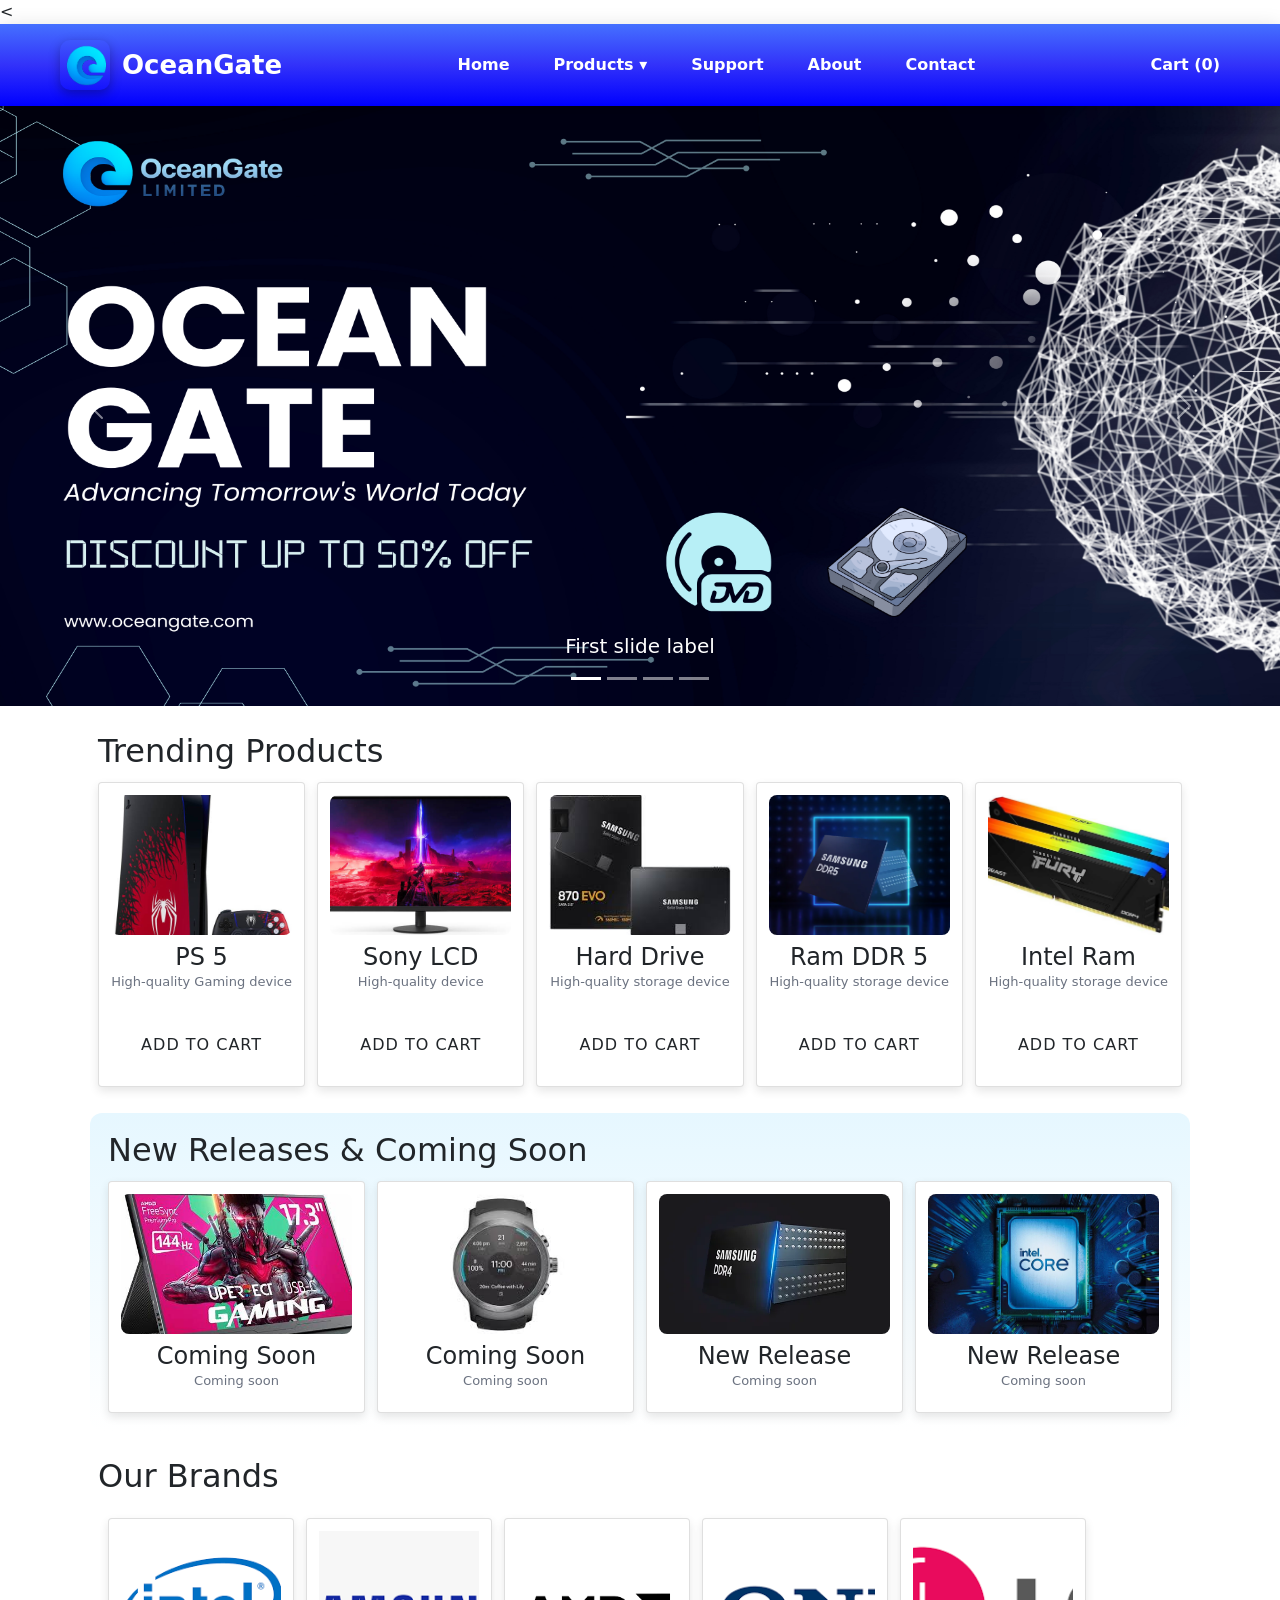
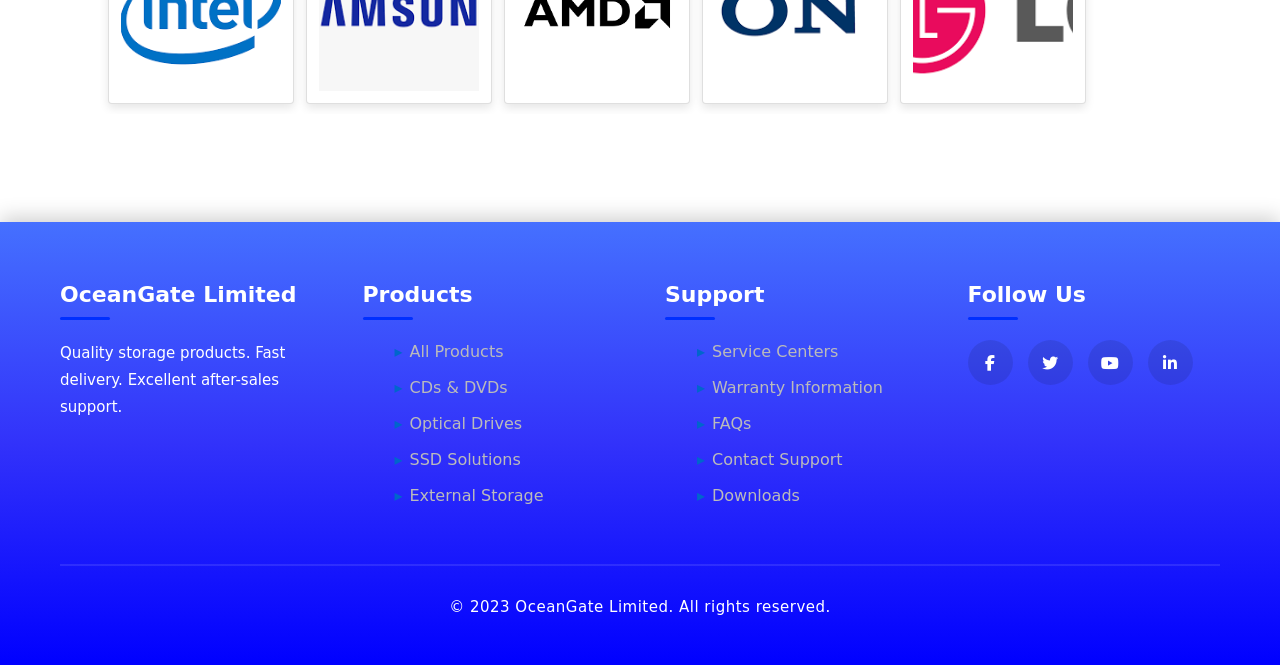
<file: index.html>
<!doctype html>
<html lang="en">
<head>
  <meta charset="utf-8" />
  <meta name="viewport" content="width=device-width, initial-scale=1" />
  <title>OceanGate - Home</title>

  <meta name="Keywords" content="">

  <meta name="description">


  <<meta name="google-site-verification" content="v8XujTNp_iaSOY8Qn9DAYqgNryR2jCvx3s-KtKeEbTA" />
  <link rel="stylesheet" href="style.css" />
      <link rel="stylesheet" href="https://cdnjs.cloudflare.com/ajax/libs/font-awesome/6.4.0/css/all.min.css">
      <script src="./js/bootstrap.min.js"></script>
      <link rel="stylesheet" href="./css/bootstrap.min.css">
</head>
<body>
<header class="header">
  <div class="wrap">
    <div class="logo">
      <img src="./logo ocean.png"  alt="logo">
      <div style="font-weight:700">OceanGate</div>
    </div>
    <nav class="nav">
      <a href="index.html">Home</a>
      <div class="brand-dropdown">
        <a href="products.html">Products ▾</a>
         <div class="brand-menu">
            <a href="products.html?brand=samsung"><img src="./assets/logo samsung.png" style="width:80px;height:28px" /></a>
            <a href="products.html?brand=intel"><img src="./assets/intel logo.png" style="width:80px;height:28px" /></a>
            <a href="products.html?brand=amd"><img src="./assets/amd logo.png" style="width:80px;height:28px" /></a>
            <a href="products.html?brand=sony"><img src="./assets/sony logo.png" style="width:80px;height:28px" /></a>
            <a href="products.html?brand=lg"><img src="./assets/LG LOGO.png" style="width:80px;height:28px" /></a>
          </div>
      </div>
      <a href="support.html">Support</a>
      <a href="about.html">About</a>
      <a href="contact.html">Contact</a>
    </nav>
    <div style="display:flex;align-items:center;gap:8px">
     
      <a href="cart.html" style="color:white;text-decoration:none;font-weight:700">Cart (<span id="cart-count">0</span>)</a>
    </div>
  </div>
</header>
<main>


  <div id="carouselExampleCaptions" class="carousel slide" data-bs-ride="carousel">
  <div class="carousel-indicators">
    <button type="button" data-bs-target="#carouselExampleCaptions" data-bs-slide-to="0" class="active" aria-current="true" aria-label="Slide 1"></button>
    <button type="button" data-bs-target="#carouselExampleCaptions" data-bs-slide-to="1" aria-label="Slide 2"></button>
    <button type="button" data-bs-target="#carouselExampleCaptions" data-bs-slide-to="2" aria-label="Slide 3"></button>
     <button type="button" data-bs-target="#carouselExampleCaptions" data-bs-slide-to="3" aria-label="Slide 4"></button>
  </div>
  <div class="carousel-inner">
    <div class="carousel-item active">
      <img src="./OCEAN GATE.png" class="d-block w-100" alt="...">
      <div class="carousel-caption d-none d-md-block">
        <h5>First slide label</h5>
      </div>
    </div>
    <div class="carousel-item">
      <img src="./OCEAN GATE (1).png" class="d-block w-100" alt="...">
      <div class="carousel-caption d-none d-md-block">
        <h5>Second slide label</h5>
      </div>
    </div>
    <div class="carousel-item">
      <img src="./banner3.png" class="d-block w-100" alt="...">
      <div class="carousel-caption d-none d-md-block">
        <h5>Third slide label</h5>
      </div>
    </div>
        <div class="carousel-item">
      <img src="./banner4.png" class="d-block w-100" alt="...">
      <div class="carousel-caption d-none d-md-block">
        <h5>Third slide label</h5>
      </div>
    </div>
  </div>
  <button class="carousel-control-prev" type="button" data-bs-target="#carouselExampleCaptions" data-bs-slide="prev">
    <span class="carousel-control-prev-icon" aria-hidden="true"></span>
    <span class="visually-hidden">Previous</span>
  </button>
  <button class="carousel-control-next" type="button" data-bs-target="#carouselExampleCaptions" data-bs-slide="next">
    <span class="carousel-control-next-icon" aria-hidden="true"></span>
    <span class="visually-hidden">Next</span>
  </button>
</div>



  <section class="section-1">
    <h2 style="margin:0 0 12px 0">Trending Products</h2>
    <div class="grid cols-5">
<div class="card">
  <img src="./so2.jpg" style="width:100%;height:140px;object-fit:cover;border-radius:8px" />
  <h4 style="margin:8px 0 0 0">PS 5</h4>
  <p style="color:var(--muted);font-size:13px">High-quality Gaming device</p>
  <p style="margin-top:8px"><button class="btn add-to-cart" data-id="p1" data-title="Product 1" data-price="51.00" data-image="assets/product_1.svg">Add to Cart</button></p>
</div>
  <div class="card">
    <img src="./so10.jpg" style="width:100%;height:140px;object-fit:cover;border-radius:8px" />
    <h4 style="margin:8px 0 0 0">Sony LCD</h4>
    <p style="color:var(--muted);font-size:13px">High-quality device</p>
    <p style="margin-top:8px"><button class="btn add-to-cart" data-id="p2" data-title="Product 2" data-price="52.00" data-image="assets/product_2.svg">Add to Cart</button></p>
  </div>
  <div class="card">
    <img src="./sa1.jpeg" style="width:100%;height:140px;object-fit:cover;border-radius:8px" />
    <h4 style="margin:8px 0 0 0">Hard Drive</h4>
    <p style="color:var(--muted);font-size:13px">High-quality storage device</p>
    <p style="margin-top:8px"><button class="btn add-to-cart" data-id="p3" data-title="Product 3" data-price="53.00" data-image="assets/product_3.svg">Add to Cart</button></p>
  </div>
  <div class="card">
    <img src="./sa9.webp" style="width:100%;height:140px;object-fit:cover;border-radius:8px" />
    <h4 style="margin:8px 0 0 0">Ram DDR 5</h4><p style="color:var(--muted);font-size:13px">High-quality storage device</p>
    <p style="margin-top:8px"><button class="btn add-to-cart" data-id="p4" data-title="Product 4" data-price="54.00" data-image="assets/product_4.svg">Add to Cart</button></p>
  </div>
  <div class="card">
    <img src="./in3.jpeg" style="width:100%;height:140px;object-fit:cover;border-radius:8px" />
    <h4 style="margin:8px 0 0 0">Intel Ram</h4>
    <p style="color:var(--muted);font-size:13px">High-quality storage device</p>
    <p style="margin-top:8px"><button class="btn add-to-cart" data-id="p5" data-title="Product 5" data-price="55.00" data-image="assets/product_5.svg">Add to Cart</button></p>
  </div>











    </div>
  </section>

  <section class="section-1" style="background:linear-gradient(180deg,#e6f7ff,#fff);padding:18px;border-radius:12px">
    <h2 style="margin:0 0 12px 0">New Releases & Coming Soon</h2>
    <div style="display:grid;grid-template-columns:repeat(auto-fit,minmax(220px,1fr));gap:12px">
<div class="card">
  <img src="./amd3.jpeg" style="width:100%;height:140px;object-fit:cover;border-radius:8px" />
  <h4 style="margin:8px 0 0 0">Coming Soon</h4><p style="color:var(--muted);font-size:13px">Coming soon</p>
</div>
<div class="card">
  <img src="./lg8.jpeg" style="width:100%;height:140px;object-fit:cover;border-radius:8px" />
  <h4 style="margin:8px 0 0 0">Coming Soon</h4><p style="color:var(--muted);font-size:13px">Coming soon</p>
</div>
<div class="card">
  <img src="./sa7.webp" style="width:100%;height:140px;object-fit:cover;border-radius:8px" />
  <h4 style="margin:8px 0 0 0">New Release</h4><p style="color:var(--muted);font-size:13px">Coming soon</p>
</div>
<div class="card">
  <img src="./in1.webp" style="width:100%;height:140px;object-fit:cover;border-radius:8px" />
  <h4 style="margin:8px 0 0 0">New Release</h4><p style="color:var(--muted);font-size:13px">Coming soon</p>
</div>
    </div>
  </section>

  <section class="section-1">
    <h2 style="margin:0 0 12px 0">Our Brands</h2>
    <div class="brands">
<a class="card" href="products.html?brand=samsung">
  <img src="./assets/intel logo.png" style="width:160px" /></a>
  <a class="card" href="products.html?brand=intel">
    <img src="./assets/logo samsung.png" style="width:160px" /></a>
    <a class="card" href="products.html?brand=amd">
      <img src="./assets/amd logo.png " style="width:160px" /></a>
      <a class="card" href="products.html?brand=sony">
        <img src="./assets/sony logo.png" style="width:160px" /></a>
        <a class="card" href="products.html?brand=lg">
          <img src="./assets/LG LOGO.png" style="width:160px" /></a>
    </div>
  </section>
</main>

   <footer>
        <div class="container-1">
            <div class="footer-content-1">
                <div class="footer-column-1">
                    <h3>OceanGate Limited</h3>
                   <p style="color: white;">Quality storage products. Fast delivery. Excellent after-sales support.</p>
                </div>
                <div class="footer-column-1">
                    <h3>Products</h3>
                    <ul>
                        <li><a href="#">All Products</a></li>
                        <li><a href="#">CDs & DVDs</a></li>
                        <li><a href="#">Optical Drives</a></li>
                        <li><a href="#">SSD Solutions</a></li>
                        <li><a href="#">External Storage</a></li>
                    </ul>
                </div>
                <div class="footer-column-1">
                    <h3>Support</h3>
                    <ul>
                        <li><a href="#">Service Centers</a></li>
                        <li><a href="#">Warranty Information</a></li>
                        <li><a href="#">FAQs</a></li>
                        <li><a href="#">Contact Support</a></li>
                        <li><a href="#">Downloads</a></li>
                    </ul>
                </div>
                <div class="footer-column-1">
                    <h3>Follow Us</h3>
                    <div class="social-media-link">
                        <a href="#"><i class="fab fa-facebook-f"></i></a>
                        <a href="#"><i class="fab fa-twitter"></i></a>
                        <a href="#"><i class="fab fa-youtube"></i></a>
                        <a href="#"><i class="fab fa-linkedin-in"></i></a>
                    </div>
                </div>
            </div>
            <div class="copyright-1">
                <p>&copy; 2023 OceanGate Limited. All rights reserved.</p>
            </div>
        </div>
    </footer>



<script src="script.js"></script>
</body>
</html>
</file>
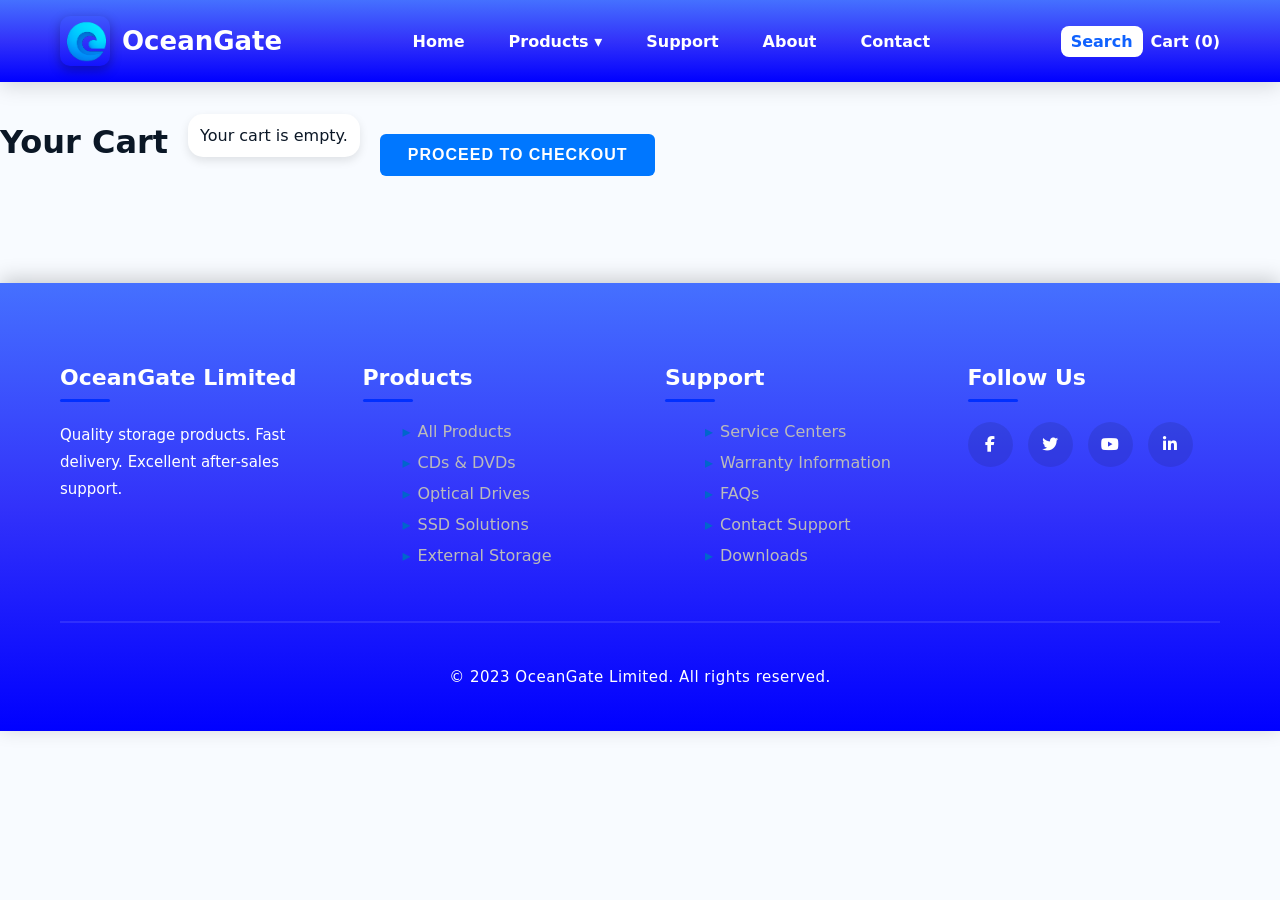
<file: cart.html>
<!doctype html>
<html lang="en">
<head><meta charset="utf-8"/><meta name="viewport" content="width=device-width,initial-scale=1"/><title>Cart - OceanGate</title>
  <link rel="stylesheet" href="style.css" />
      <link rel="stylesheet" href="https://cdnjs.cloudflare.com/ajax/libs/font-awesome/6.4.0/css/all.min.css">
</head>
<body>
<header class="header">
  <div class="wrap">
    <div class="logo">
      <img src="./logo ocean.png" alt="logo">
      <div style="font-weight:700">OceanGate</div>
    </div>
    <nav class="nav">
      <a href="index.html">Home</a>
      <div class="brand-dropdown">
        <a href="products.html">Products ▾</a>
          <div class="brand-menu">
            <a href="products.html?brand=samsung"><img src="./assets/logo samsung.png" style="width:80px;height:28px" /></a>
            <a href="products.html?brand=intel"><img src="./assets/intel logo.png" style="width:80px;height:28px" /></a>
            <a href="products.html?brand=amd"><img src="./assets/amd logo.png" style="width:80px;height:28px" /></a>
            <a href="products.html?brand=sony"><img src="./assets/sony logo.png" style="width:80px;height:28px" /></a>
            <a href="products.html?brand=lg"><img src="./assets/LG LOGO.png" style="width:80px;height:28px" /></a>
          </div>
      </div>
      <a href="support.html">Support</a>
      <a href="about.html">About</a>
      <a href="contact.html">Contact</a>
    </nav>
    <div style="display:flex;align-items:center;gap:8px">
      <div style="background:white;color:var(--blue-1);padding:6px 10px;border-radius:8px;font-weight:700">Search</div>
      <a href="cart.html" style="color:white;text-decoration:none;font-weight:700">Cart (<span id="cart-count">0</span>)</a>
    </div>
  </div>
</header>

<main class="section">
  <h1>Your Cart</h1>
  <div id="cart-list" style="margin-top:12px"></div>
  <div style="margin-top:16px;text-align:right"><button class="btn" onclick="alert('Demo checkout - integrate payment gateway')">Proceed to Checkout</button></div>
</main>

   <footer>
        <div class="container-1">
            <div class="footer-content-1">
                <div class="footer-column-1">
                    <h3>OceanGate Limited</h3>
                   <p style="color: white;">Quality storage products. Fast delivery. Excellent after-sales support.</p>
                </div>
                <div class="footer-column-1">
                    <h3>Products</h3>
                    <ul>
                        <li><a href="#">All Products</a></li>
                        <li><a href="#">CDs & DVDs</a></li>
                        <li><a href="#">Optical Drives</a></li>
                        <li><a href="#">SSD Solutions</a></li>
                        <li><a href="#">External Storage</a></li>
                    </ul>
                </div>
                <div class="footer-column-1">
                    <h3>Support</h3>
                    <ul>
                        <li><a href="#">Service Centers</a></li>
                        <li><a href="#">Warranty Information</a></li>
                        <li><a href="#">FAQs</a></li>
                        <li><a href="#">Contact Support</a></li>
                        <li><a href="#">Downloads</a></li>
                    </ul>
                </div>
                <div class="footer-column-1">
                    <h3>Follow Us</h3>
                    <div class="social-media-link">
                        <a href="#"><i class="fab fa-facebook-f"></i></a>
                        <a href="#"><i class="fab fa-twitter"></i></a>
                        <a href="#"><i class="fab fa-youtube"></i></a>
                        <a href="#"><i class="fab fa-linkedin-in"></i></a>
                    </div>
                </div>
            </div>
            <div class="copyright-1">
                <p>&copy; 2023 OceanGate Limited. All rights reserved.</p>
            </div>
        </div>
    </footer>


<script>window.addEventListener('load',()=>{renderCart(); updateCartCount();});</script>
<script src="script.js"></script></body></html>
</file>
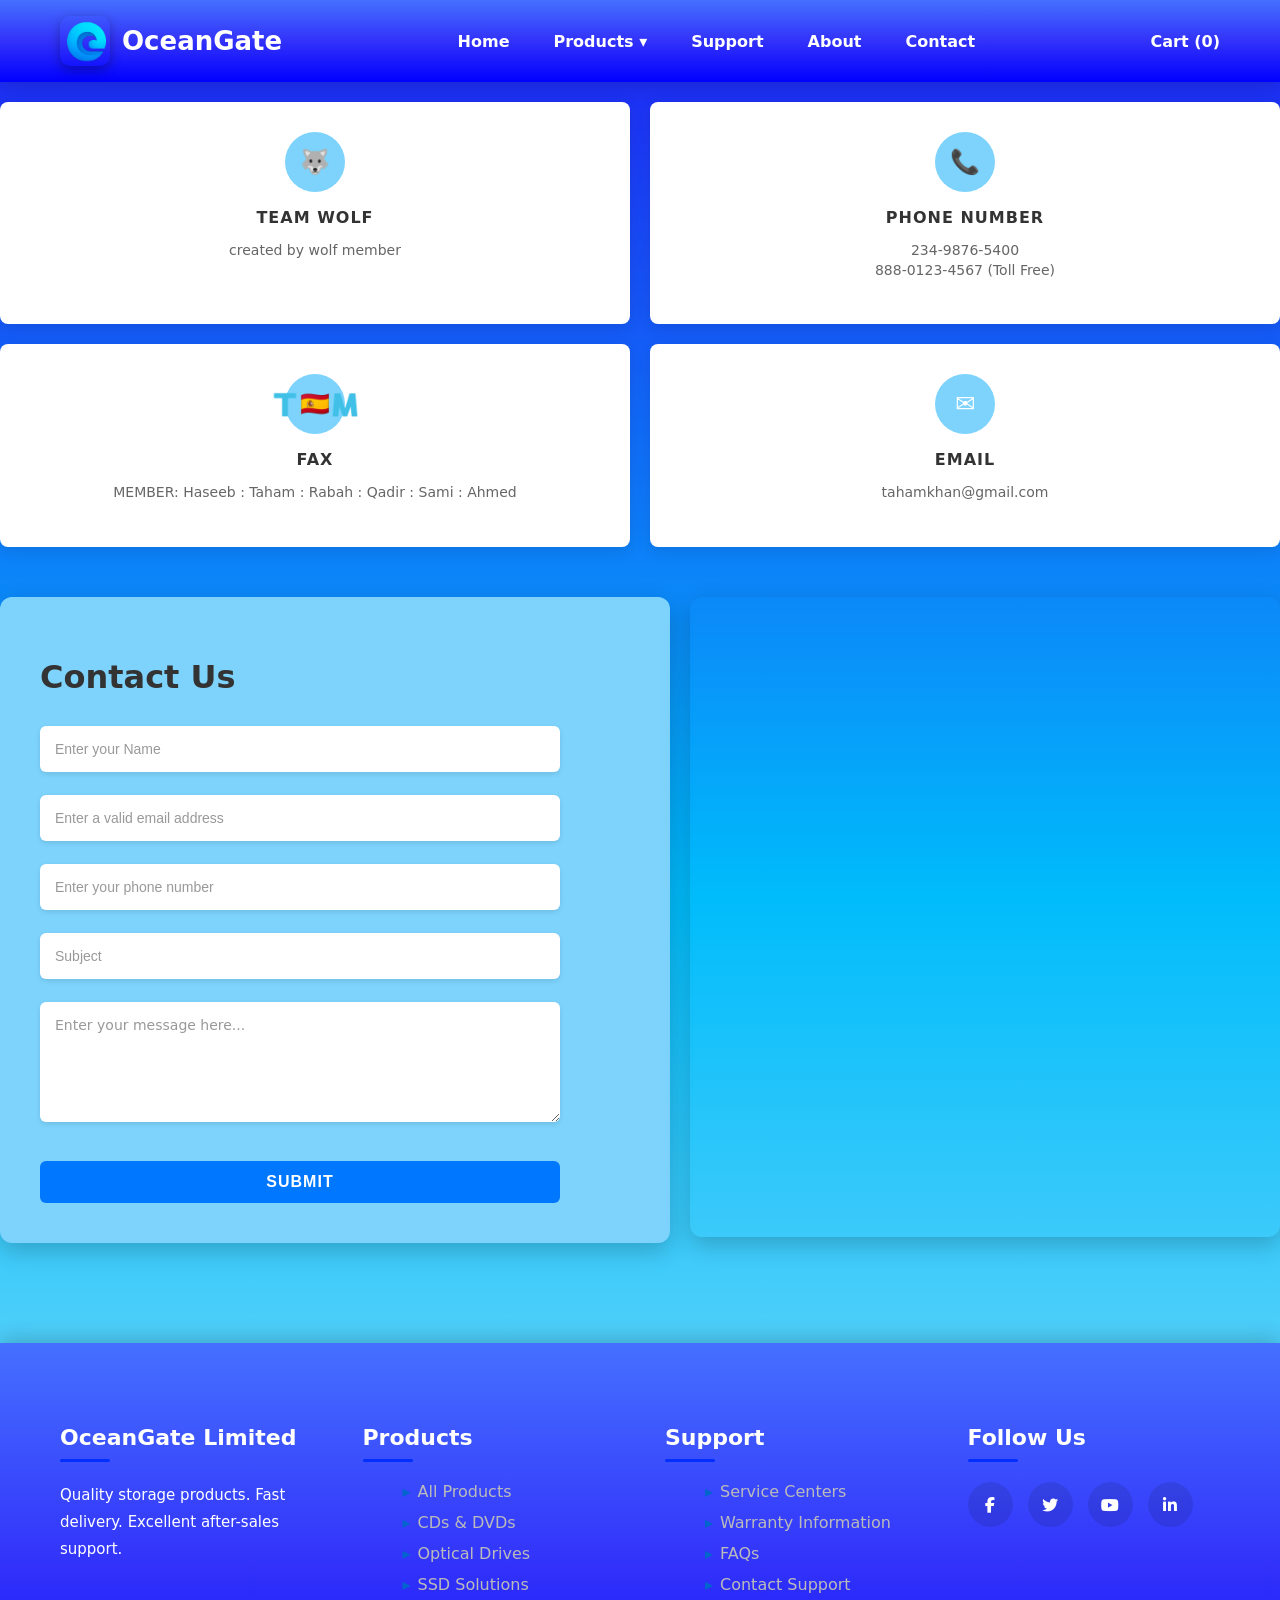
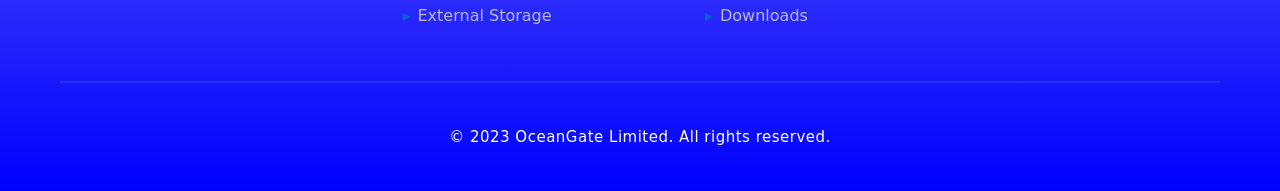
<file: contact.html>
<!doctype html>
<html lang="en">
<head><meta charset="utf-8"/><meta name="viewport" content="width=device-width,initial-scale=1"/>
  <title>Contact - OceanGate</title>
  <link rel="stylesheet" href="style.css" />
      <link rel="stylesheet" href="https://cdnjs.cloudflare.com/ajax/libs/font-awesome/6.4.0/css/all.min.css">
</head>
<body style="background: linear-gradient(rgb(33, 33, 244),rgb(0, 188, 251) ,rgb(156, 225, 248));">
<header class="header">
  <div class="wrap">
    <div class="logo">
     <img src="./logo ocean.png" alt="logo">
      <div style="font-weight:700">OceanGate</div>
    </div>
    <nav class="nav">
      <a href="index.html">Home</a>
      <div class="brand-dropdown">
        <a href="products.html">Products ▾</a>
          <div class="brand-menu">
            <a href="products.html?brand=samsung"><img src="./assets/logo samsung.png" style="width:80px;height:28px" /></a>
            <a href="products.html?brand=intel"><img src="./assets/intel logo.png" style="width:80px;height:28px" /></a>
            <a href="products.html?brand=amd"><img src="./assets/amd logo.png" style="width:80px;height:28px" /></a>
            <a href="products.html?brand=sony"><img src="./assets/sony logo.png" style="width:80px;height:28px" /></a>
            <a href="products.html?brand=lg"><img src="./assets/LG LOGO.png" style="width:80px;height:28px" /></a>
          </div>
      </div>
      <a href="support.html">Support</a>
      <a href="about.html">About</a>
      <a href="contact.html">Contact</a>
    </nav>
    <div style="display:flex;align-items:center;gap:8px">
     
      <a href="cart.html" style="color:white;text-decoration:none;font-weight:700">Cart (<span id="cart-count">0</span>)</a>
    </div>
  </div>
</header>

 <main class="section">
       
        <div style="width: 100%;">
            <div class="contact-info">
                <div class="info-card">
                    <div class="icon">🐺</div>
                    <h3>team wolf</h3>
                    <p>created by wolf member<br></p>
                </div>
                
                <div class="info-card">
                    <div class="icon">📞</div>
                    <h3>Phone Number</h3>
                    <p>234-9876-5400<br>888-0123-4567 (Toll Free)</p>
                </div>
                
                <div class="info-card">
                    <div class="icon">🇹🇪🇦🇲</div>
                    <h3>Fax</h3>
                    <p>MEMBER:  Haseeb : Taham : Rabah : Qadir : Sami : Ahmed</p>
                </div>
                
                <div class="info-card">
                    <div class="icon">✉️</div>
                    <h3>Email</h3>
                    <p>tahamkhan@gmail.com</p>
                </div>
            </div>
        </div>

        
        <div class="form">
            <h1>Contact Us</h1>
            <div class="success-message" id="successMessage">
                Thank you! Your message has been sent successfully.
            </div>
            
            <form id="contactForm" style="margin-top:12px;display:flex;flex-direction:column;gap:8px;max-width:520px">
                <input type="text" placeholder="Enter your Name" id="name" required />
                <input type="email" placeholder="Enter a valid email address" id="email" required />
                <input type="tel" placeholder="Enter your phone number" id="phone" />
                <input type="text" placeholder="Subject" id="subject" required />
                <textarea placeholder="Enter your message here..." id="message" rows="5" required></textarea>
                <button class="btn" type="submit">SUBMIT</button>
            </form>
        </div>

        
<iframe src="https://www.google.com/maps/embed?pb=!1m18!1m12!1m3!1d3616.534192344293!2d67.0652637!3d24.9819581!2m3!1f0!2f0!3f0!3m2!1i1024!2i768!4f13.1!3m3!1m2!1s0x3eb340e584b891c3%3A0x29b2cbc198ba2dbd!2sAptech%20Computer%20Education%20North%20Karachi%20Center!5e0!3m2!1sen!2s!4v1759054279230!5m2!1sen!2s" width="620" height="640" style="border:0;" allowfullscreen="" loading="lazy" referrerpolicy="no-referrer-when-downgrade" class="map"></iframe>
        
        <div class="box"></div>
    </main>

   <footer>
        <div class="container-1">
            <div class="footer-content-1">
                <div class="footer-column-1">
                    <h3>OceanGate Limited</h3>
                    <p style="color: white;">Quality storage products. Fast delivery. Excellent after-sales support.</p>
                </div>
                <div class="footer-column-1">
                    <h3>Products</h3>
                    <ul>
                        <li><a href="#">All Products</a></li>
                        <li><a href="#">CDs & DVDs</a></li>
                        <li><a href="#">Optical Drives</a></li>
                        <li><a href="#">SSD Solutions</a></li>
                        <li><a href="#">External Storage</a></li>
                    </ul>
                </div>
                <div class="footer-column-1">
                    <h3>Support</h3>
                    <ul>
                        <li><a href="#">Service Centers</a></li>
                        <li><a href="#">Warranty Information</a></li>
                        <li><a href="#">FAQs</a></li>
                        <li><a href="#">Contact Support</a></li>
                        <li><a href="#">Downloads</a></li>
                    </ul>
                </div>
                <div class="footer-column-1">
                    <h3>Follow Us</h3>
                    <div class="social-media-link">
                        <a href="#"><i class="fab fa-facebook-f"></i></a>
                        <a href="#"><i class="fab fa-twitter"></i></a>
                        <a href="#"><i class="fab fa-youtube"></i></a>
                        <a href="#"><i class="fab fa-linkedin-in"></i></a>
                    </div>
                </div>
            </div>
            <div class="copyright-1">
                <p>&copy; 2023 OceanGate Limited. All rights reserved.</p>
            </div>
        </div>
    </footer>


<script src="script.js"></script></body></html>
</file>
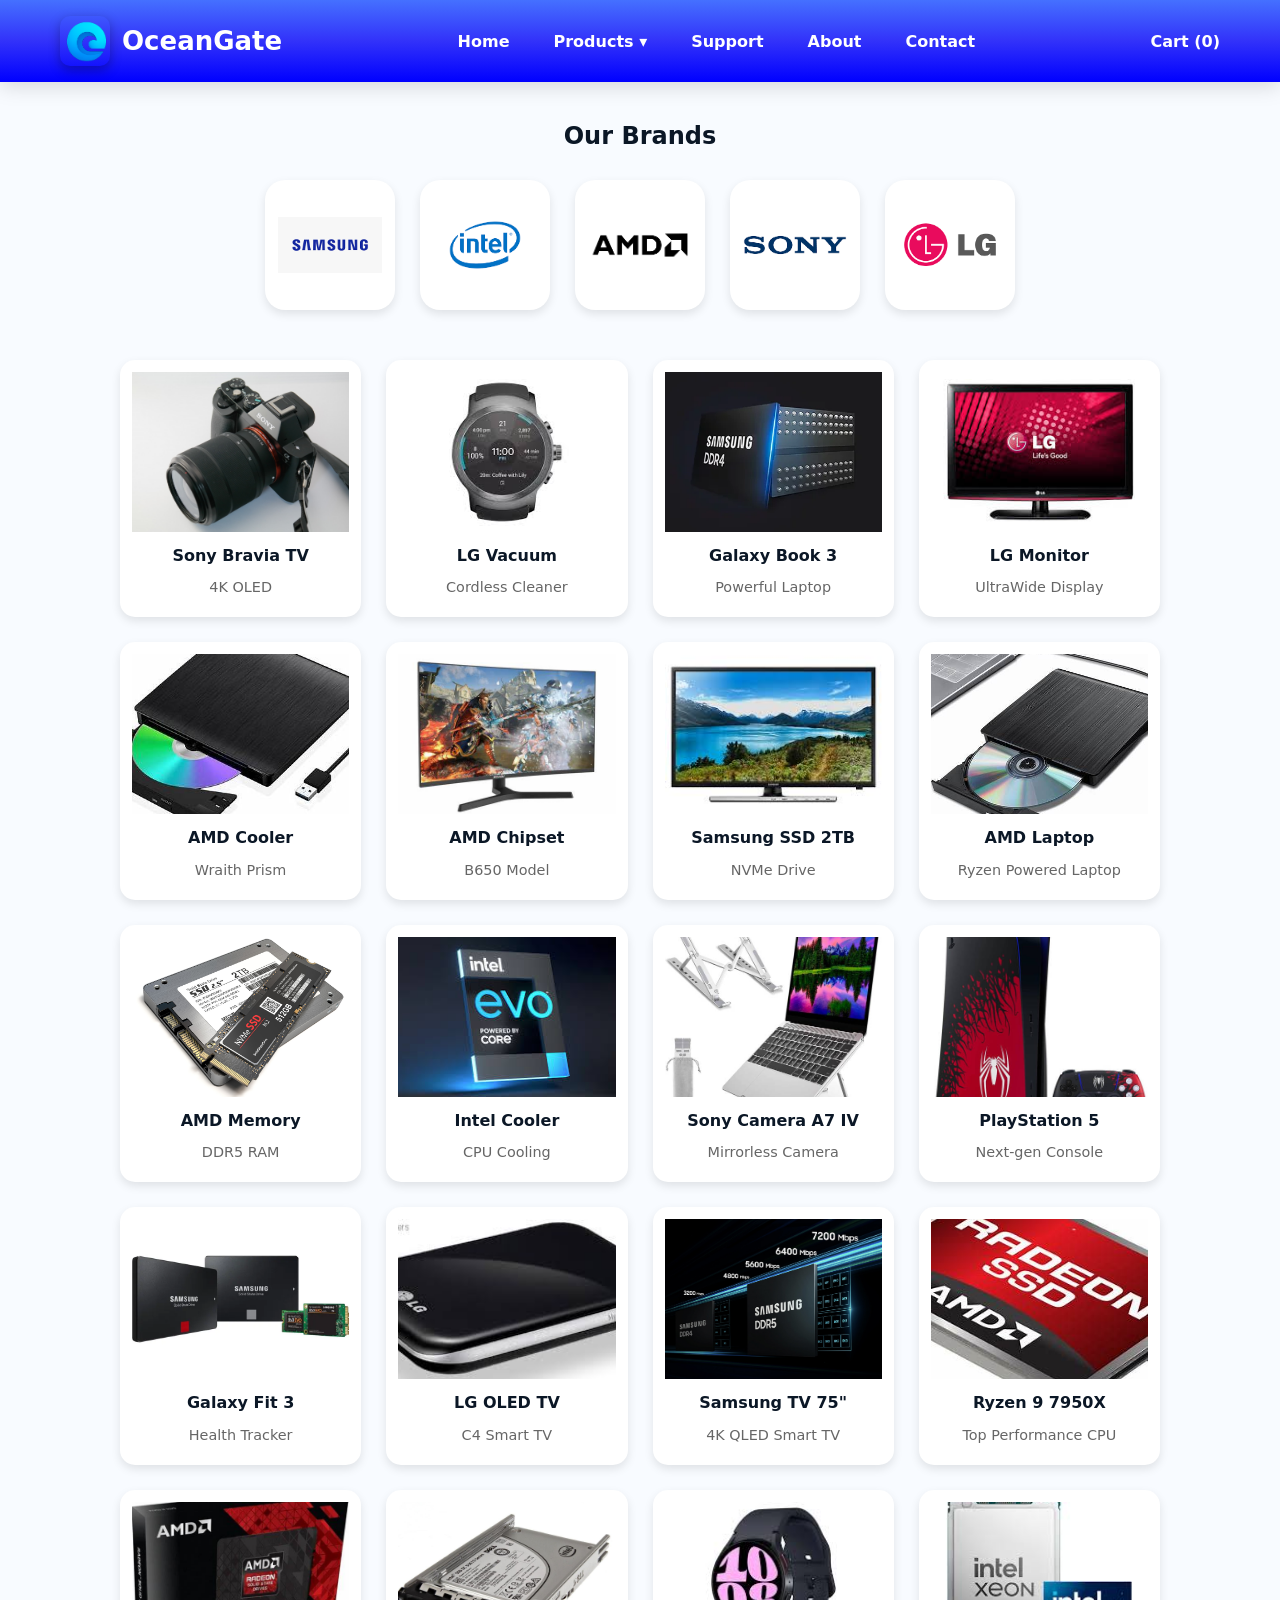
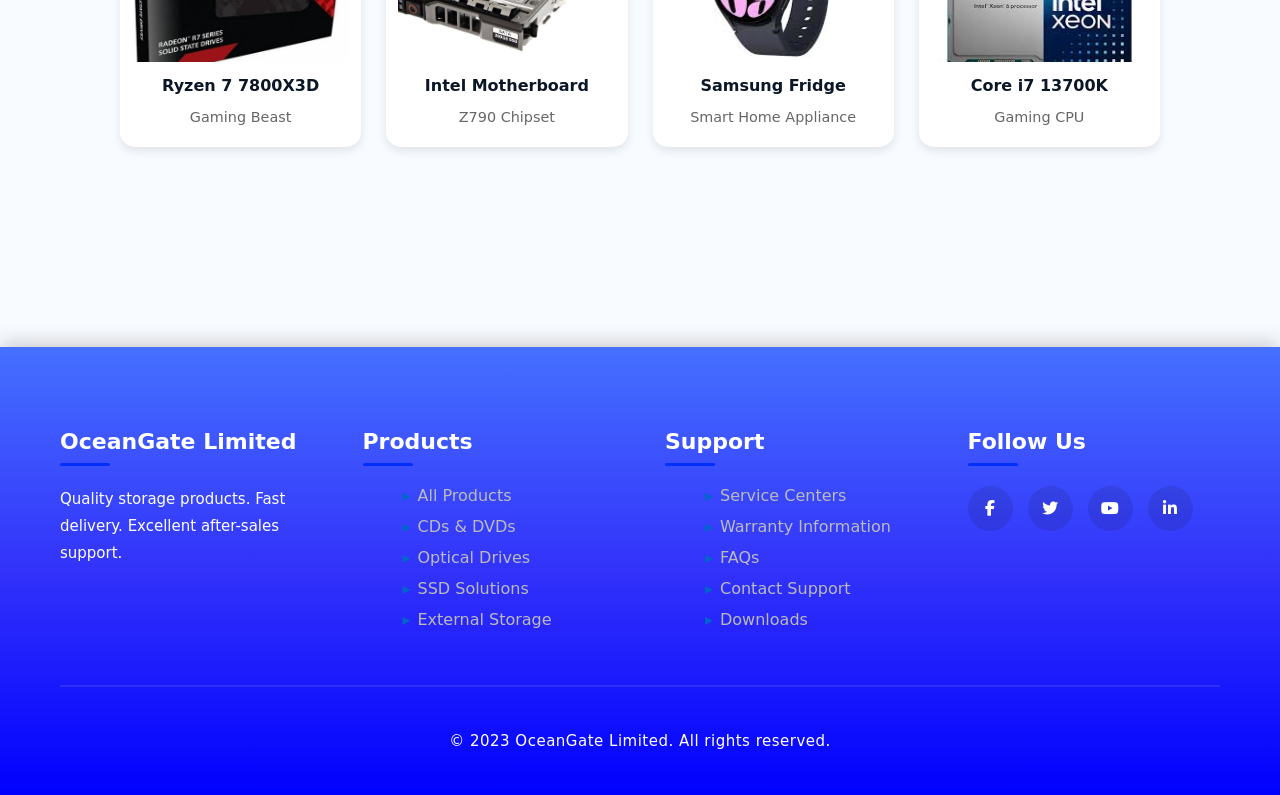
<file: products.html>
<!doctype html>
<html lang="en">
<head>
  <meta charset="utf-8" /><meta name="viewport" content="width=device-width,initial-scale=1" />
  <title>OceanGate - Products</title>
  <link rel="stylesheet" href="style.css" />
    <link rel="stylesheet" href="https://cdnjs.cloudflare.com/ajax/libs/font-awesome/6.4.0/css/all.min.css">
</head>
<body>
<header class="header">
  <div class="wrap">
    <div class="logo">
      <img src="./logo ocean.png" alt="logo">
      <div style="font-weight:700">OceanGate</div>
    </div>
    <nav class="nav">
      <a href="index.html">Home</a>
      <div class="brand-dropdown">
        <a href="products.html">Products ▾</a>
        <div class="brand-menu">
          <a href="products.html?brand=samsung" style="padding-top: 20px; "><img src="./assets/logo samsung.png" style="width:80px;height:28px" /></a>
          <a href="products.html?brand=intel" style="padding-top: 20px; "><img src="./assets/intel logo.png" style="width:80px;height:28px" /></a>
          <a href="products.html?brand=amd"><img src="./assets/amd logo.png" style="width:80px;height:28px" ></a>
          <a href="products.html?brand=sony" style="padding-top: 20px; "><img src="./assets/sony logo.png" style="width:80px;height:28px" /></a>
          <a href="products.html?brand=lg" style="padding-top: 20px; "><img src="./assets/LG LOGO.png" style="width:80px;height:28px" /></a>
        </div>
      </div>
      <a href="support.html">Support</a>
      <a href="about.html">About</a>
      <a href="contact.html">Contact</a>
    </nav>
    <div style="display:flex;align-items:center;gap:8px">
    
      <a href="cart.html" style="color:white;text-decoration:none;font-weight:700">Cart (<span id="cart-count">0</span>)</a>
    </div>
  </div>
</header>

  <main>
    <section class="brand-section">
      <h2>Our Brands</h2>
      <div class="brand-container">
        <div class="brand" data-brand="samsung">
          <img src="./assets/logo samsung.png" alt="Samsung" />
        </div>
        <div class="brand" data-brand="intel">
          <img src="./assets/intel logo.png" alt="Intel" />
        </div>
        <div class="brand" data-brand="amd">
          <img src="./assets/amd logo.png" alt="AMD" />
        </div>
        <div class="brand" data-brand="sony">
          <img src="./assets/sony logo.png" alt="Sony" />
        </div>
        <div class="brand" data-brand="lg">
          <img src="./assets/LG LOGO.png" alt="LG" />
        </div>
      </div>
    </section>

    <section id="products" class="products">
      <p class="empty-msg">Click a brand to view its products.</p>
    </section>
  </main>


   <footer>
        <div class="container-1">
            <div class="footer-content-1">
                <div class="footer-column-1">
                    <h3>OceanGate Limited</h3>
                    <p style="color: white;">Quality storage products. Fast delivery. Excellent after-sales support.</p>
                </div>
                <div class="footer-column-1">
                    <h3>Products</h3>
                    <ul>
                        <li><a href="#">All Products</a></li>
                        <li><a href="#">CDs & DVDs</a></li>
                        <li><a href="#">Optical Drives</a></li>
                        <li><a href="#">SSD Solutions</a></li>
                        <li><a href="#">External Storage</a></li>
                    </ul>
                </div>
                <div class="footer-column-1">
                    <h3>Support</h3>
                    <ul>
                        <li><a href="#">Service Centers</a></li>
                        <li><a href="#">Warranty Information</a></li>
                        <li><a href="#">FAQs</a></li>
                        <li><a href="#">Contact Support</a></li>
                        <li><a href="#">Downloads</a></li>
                    </ul>
                </div>
                <div class="footer-column-1">
                    <h3>Follow Us</h3>
                    <div class="social-media-link">
                        <a href="#"><i class="fab fa-facebook-f"></i></a>
                        <a href="#"><i class="fab fa-twitter"></i></a>
                        <a href="#"><i class="fab fa-youtube"></i></a>
                        <a href="#"><i class="fab fa-linkedin-in"></i></a>
                    </div>
                </div>
            </div>
            <div class="copyright-1">
                <p>&copy; 2023 OceanGate Limited. All rights reserved.</p>
            </div>
        </div>
    </footer>

<script>
// ======= PRODUCT DATA =======
const productsData = {
  samsung: [
    { name: "Galaxy S24 Ultra", desc: "Smartphone with AI Camera", img: "sa1.jpeg" },
    { name: "Galaxy Tab 9", desc: "Android Tablet", img: "sa2.jpeg" },
    { name: "Samsung TV 75\"", desc: "4K QLED Smart TV", img: "sa3.jpeg" },
    { name: "Samsung Watch 6", desc: "Smart Fitness Watch", img: "sa4.jpeg" },
    { name: "Samsung SSD 2TB", desc: "NVMe Drive", img: "sa5.jpeg" },
    { name: "Galaxy Buds Pro", desc: "Noise Canceling Earbuds", img: "sa6.jpeg" },
    { name: "Galaxy Book 3", desc: "Powerful Laptop", img: "sa7.webp" },
    { name: "Samsung Fridge", desc: "Smart Home Appliance", img: "sa8.jpeg" },
    { name: "Samsung Soundbar", desc: "Surround Audio", img: "sa9.webp" },
    { name: "Galaxy Fit 3", desc: "Health Tracker", img: "sa10.webp" },
  ],
  intel: [
    { name: "Core i9 14900K", desc: "High-end CPU", img: "in1.webp" },
    { name: "Core i7 13700K", desc: "Gaming CPU", img: "in2.jpeg" },
    { name: "Intel Arc GPU", desc: "Graphics Card", img: "in3.jpeg" },
    { name: "Intel NUC", desc: "Mini Desktop", img: "in4.jpg" },
    { name: "Intel Xeon", desc: "Server Processor", img: "in5.jpeg" },
    { name: "Intel Motherboard", desc: "Z790 Chipset", img: "in6.jpg" },
    { name: "Intel SSD", desc: "2TB Storage", img: "in7.webp" },
    { name: "Intel Wi-Fi Card", desc: "AX210 Model", img: "in8.jpeg" },
    { name: "Intel Optane", desc: "Memory Module", img: "in9.webp" },
    { name: "Intel Cooler", desc: "CPU Cooling", img: "in10.jpeg" },
  ],
  amd: [
    { name: "Ryzen 9 7950X", desc: "Top Performance CPU", img: "amd1.jpeg" },
    { name: "Ryzen 7 7800X3D", desc: "Gaming Beast", img: "amd2.jpeg" },
    { name: "Radeon RX 7900", desc: "Powerful GPU", img: "amd3.jpeg" },
    { name: "AMD Laptop", desc: "Ryzen Powered Laptop", img: "amd4.jpeg" },
    { name: "AMD Motherboard", desc: "X670E Model", img: "amd5.jpeg" },
    { name: "AMD Cooler", desc: "Wraith Prism", img: "amd6.jpeg" },
    { name: "AMD SSD", desc: "Gen4 Drive", img: "amd7.jpeg" },
    { name: "AMD Chipset", desc: "B650 Model", img: "amd8.jpeg" },
    { name: "AMD Memory", desc: "DDR5 RAM", img: "amd9.jpg" },
    { name: "AMD GPU Cooler", desc: "Silent Cooling", img: "amd10.jpeg" },
  ],
  sony: [
    { name: "Sony Bravia TV", desc: "4K OLED", img: "so1.jpg" },
    { name: "PlayStation 5", desc: "Next-gen Console", img: "so2.jpg" },
    { name: "Sony WH-1000XM5", desc: "Wireless Headphones", img: "so3.jpg" },
    { name: "Sony Xperia 1", desc: "Flagship Smartphone", img: "so4.jpg" },
    { name: "Sony Camera A7 IV", desc: "Mirrorless Camera", img: "so5.jpg" },
    { name: "Sony Soundbar", desc: "Dolby Atmos", img: "so6.jpg" },
    { name: "Sony Speaker", desc: "Bluetooth Speaker", img: "so7.jpg" },
    { name: "Sony Projector", desc: "4K Projection", img: "so8.jpg" },
    { name: "Sony Remote", desc: "Smart Controller", img: "so9.jpg" },
    { name: "Sony PSVR2", desc: "Virtual Reality", img: "so10.jpg" },
  ],
  lg: [
    { name: "LG OLED TV", desc: "C4 Smart TV", img: "lg1.jpeg" },
    { name: "LG Refrigerator", desc: "Smart Cooling", img: "lg2.jpeg" },
    { name: "LG Monitor", desc: "UltraWide Display", img: "lg3.jpeg" },
    { name: "LG Washing Machine", desc: "Smart Wash", img: "lg4.jpeg" },
    { name: "LG Soundbar", desc: "Surround Audio", img: "lg5.jpeg" },
    { name: "LG Microwave", desc: "Convection Model", img: "lg6.jpeg" },
    { name: "LG Air Conditioner", desc: "Dual Inverter", img: "lg7.jpeg" },
    { name: "LG Vacuum", desc: "Cordless Cleaner", img: "lg8.jpeg" },
    { name: "LG Water Purifier", desc: "Smart Filter", img: "lg9.jpg" },
    { name: "LG Laptop", desc: "Gram Series", img: "lg10.jpeg" },
  ],
};


function displayProducts(list) {
  const container = document.getElementById("products");
  container.innerHTML = "";
  list.forEach(p => {
    const card = document.createElement("div");
    card.classList.add("card");
    card.innerHTML = `
      <img src="${p.img}" alt="${p.name}">
      <h3>${p.name}</h3>
      <p>${p.desc}</p>
    `;
    container.appendChild(card);

    setTimeout(() => card.style.opacity = 1, 100);
  });
}


function showRandomProducts() {
  let all = [];
  Object.values(productsData).forEach(arr => all = all.concat(arr));
  const shuffled = all.sort(() => 0.5 - Math.random());
  const selected = shuffled.slice(0, 20);
  displayProducts(selected);
}


document.querySelectorAll(".brand").forEach(brand => {
  brand.addEventListener("click", () => {
    const name = brand.dataset.brand;
    displayProducts(productsData[name]);
  });
});


window.addEventListener("DOMContentLoaded", showRandomProducts);

</script>

<script src="script.js"></script>
</body></html>
</file>
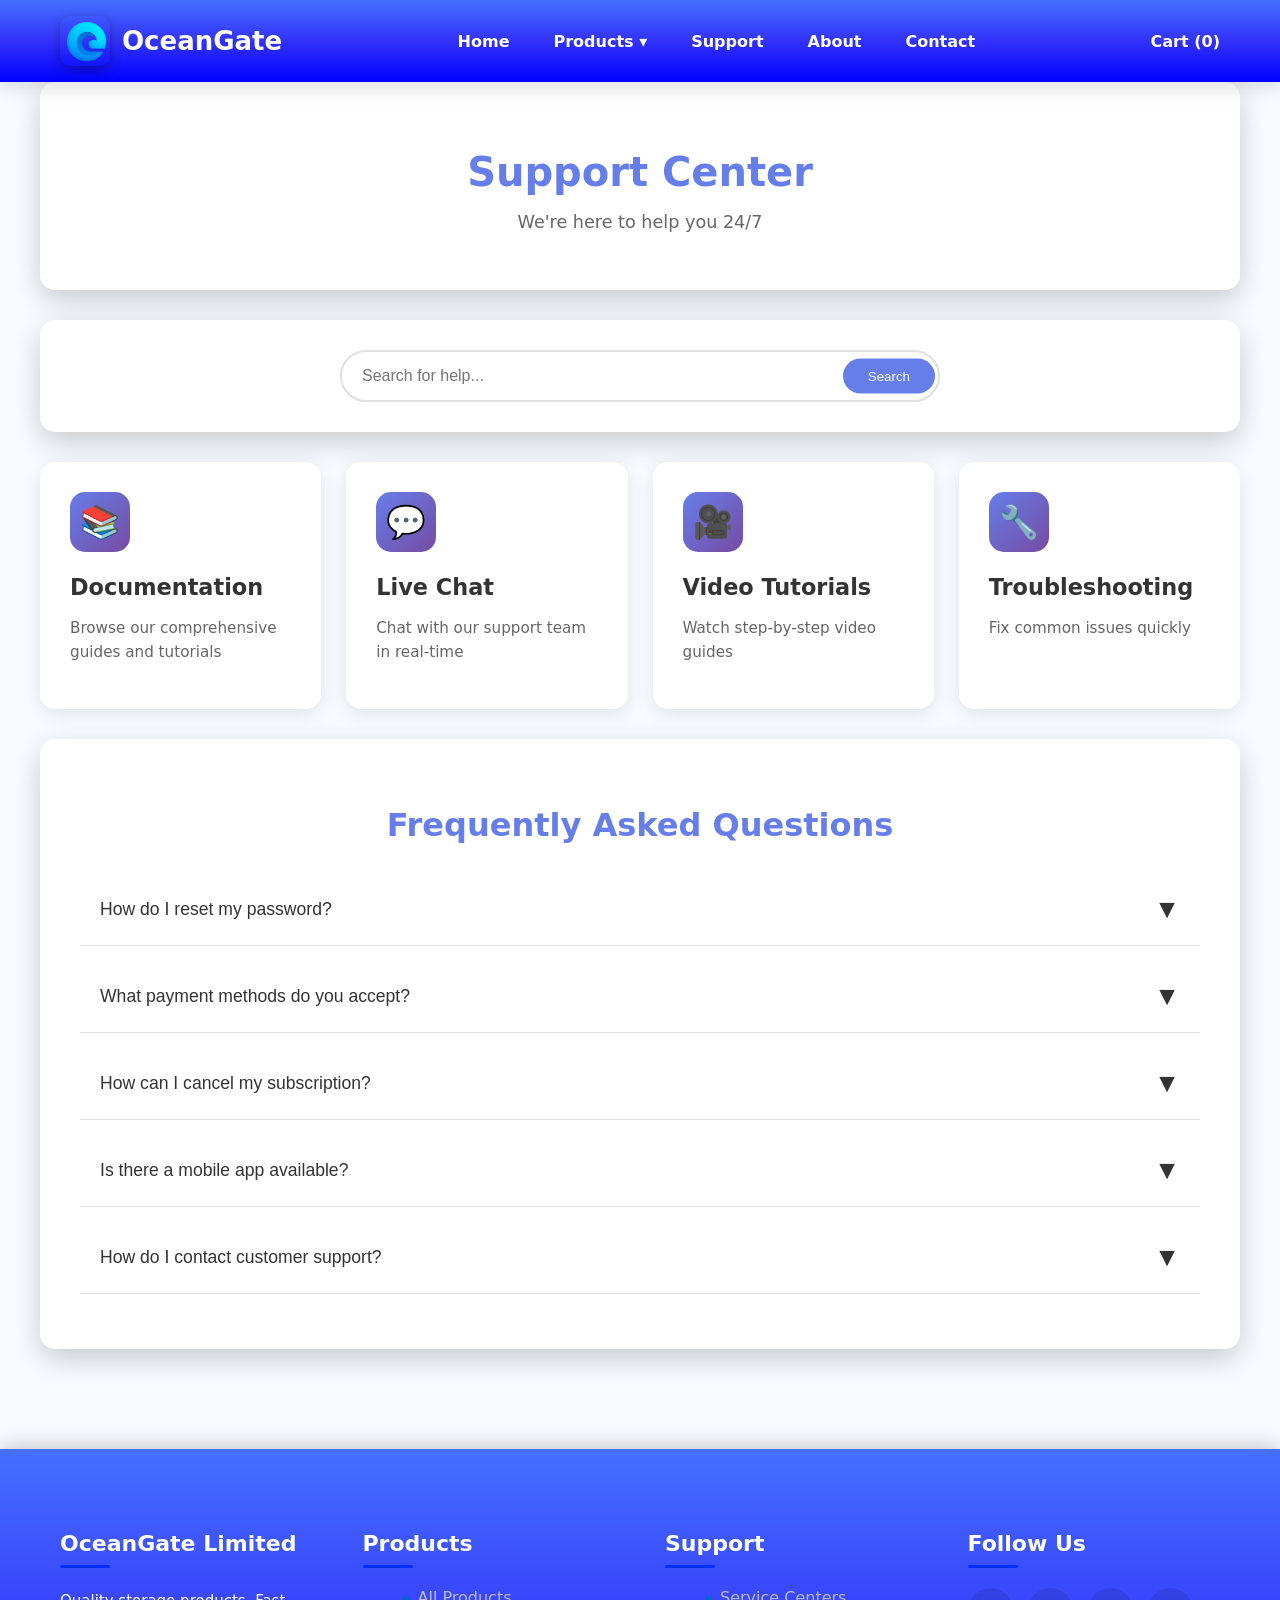
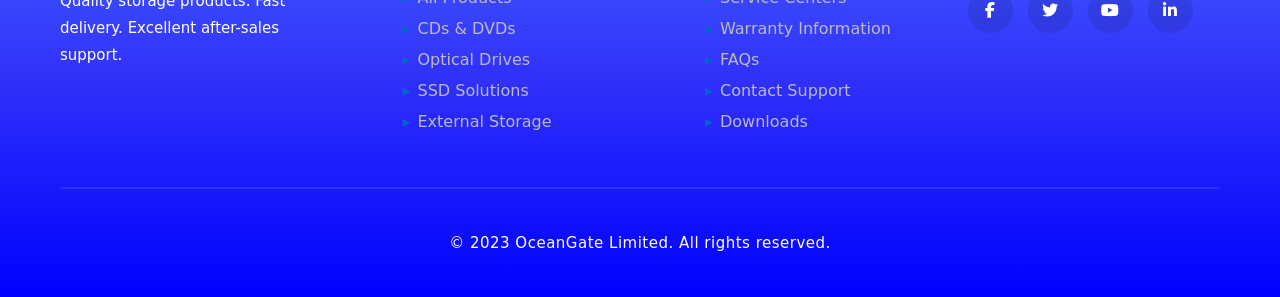
<file: support.html>
<!doctype html>
<html lang="en">
<head><meta charset="utf-8"/><meta name="viewport" content="width=device-width,initial-scale=1"/>
  <title>Support - OceanGate</title>
  <link rel="stylesheet" href="style.css" />
      <link rel="stylesheet" href="https://cdnjs.cloudflare.com/ajax/libs/font-awesome/6.4.0/css/all.min.css">
</head>
<body>
<header class="header">
  <div class="wrap">
    <div class="logo">
      <img src="./logo ocean.png" alt="logo">
      <div style="font-weight:700">OceanGate</div>
    </div>
    <nav class="nav">
      <a href="index.html">Home</a>
      <div class="brand-dropdown">
        <a href="products.html">Products ▾</a>
          <div class="brand-menu">
            <a href="products.html?brand=samsung"><img src="./assets/logo samsung.png" style="width:80px;height:28px" /></a>
            <a href="products.html?brand=intel"><img src="./assets/intel logo.png" style="width:80px;height:28px" /></a>
            <a href="products.html?brand=amd"><img src="./assets/amd logo.png" style="width:80px;height:28px" /></a>
            <a href="products.html?brand=sony"><img src="./assets/sony logo.png" style="width:80px;height:28px" /></a>
            <a href="products.html?brand=lg"><img src="./assets/LG LOGO.png" style="width:80px;height:28px" /></a>
          </div>
      </div>
      <a href="support.html">Support</a>
      <a href="about.html">About</a>
      <a href="contact.html">Contact</a>
    </nav>
    <div style="display:flex;align-items:center;gap:8px">
     
      <a href="cart.html" style="color:white;text-decoration:none;font-weight:700">Cart (<span id="cart-count">0</span>)</a>
    </div>
  </div>
</header>
 <div class="main-support-container">
        <header class="support-header-section">
            <h1 class="support-main-title">Support Center</h1>
            <p class="support-subtitle-text">We're here to help you 24/7</p>
        </header>

        <div class="search-box-container">
            <div class="search-input-wrapper">
                <input type="text" id="searchMainInput" class="search-main-input" placeholder="Search for help...">
                <button id="searchButtonSubmit" class="search-button-submit">Search</button>
            </div>
        </div>

        <div class="categories-grid-container">
            <div class="category-card-item" id="categoryCardOne">
                <div class="category-icon-holder">📚</div>
                <h3 class="category-title-heading">Documentation</h3>
                <p class="category-description-text">Browse our comprehensive guides and tutorials</p>
            </div>

            <div class="category-card-item" id="categoryCardTwo">
                <div class="category-icon-holder">💬</div>
                <h3 class="category-title-heading">Live Chat</h3>
                <p class="category-description-text">Chat with our support team in real-time</p>
            </div>

            <div class="category-card-item" id="categoryCardThree">
                <div class="category-icon-holder">🎥</div>
                <h3 class="category-title-heading">Video Tutorials</h3>
                <p class="category-description-text">Watch step-by-step video guides</p>
            </div>

            <div class="category-card-item" id="categoryCardFour">
                <div class="category-icon-holder">🔧</div>
                <h3 class="category-title-heading">Troubleshooting</h3>
                <p class="category-description-text">Fix common issues quickly</p>
            </div>
        </div>

        <div class="faq-section-wrapper">
            <h2 class="faq-section-title">Frequently Asked Questions</h2>

            <div class="faq-accordion-item" id="faqItemOne">
                <button class="faq-question-button" id="faqQuestionOne">
                    <span>How do I reset my password?</span>
                    <span class="faq-toggle-icon" id="faqIconOne">▼</span>
                </button>
                <div class="faq-answer-content" id="faqAnswerOne">
                    <p class="faq-answer-text">To reset your password, click on the "Forgot Password" link on the login page. Enter your email address and we'll send you instructions to create a new password.</p>
                </div>
            </div>

            <div class="faq-accordion-item" id="faqItemTwo">
                <button class="faq-question-button" id="faqQuestionTwo">
                    <span>What payment methods do you accept?</span>
                    <span class="faq-toggle-icon" id="faqIconTwo">▼</span>
                </button>
                <div class="faq-answer-content" id="faqAnswerTwo">
                    <p class="faq-answer-text">We accept all major credit cards, PayPal, and bank transfers. For enterprise customers, we also offer invoice-based billing.</p>
                </div>
            </div>

            <div class="faq-accordion-item" id="faqItemThree">
                <button class="faq-question-button" id="faqQuestionThree">
                    <span>How can I cancel my subscription?</span>
                    <span class="faq-toggle-icon" id="faqIconThree">▼</span>
                </button>
                <div class="faq-answer-content" id="faqAnswerThree">
                    <p class="faq-answer-text">You can cancel your subscription anytime from your account settings. Go to Billing > Subscription and click "Cancel Subscription". Your access will continue until the end of your billing period.</p>
                </div>
            </div>

            <div class="faq-accordion-item" id="faqItemFour">
                <button class="faq-question-button" id="faqQuestionFour">
                    <span>Is there a mobile app available?</span>
                    <span class="faq-toggle-icon" id="faqIconFour">▼</span>
                </button>
                <div class="faq-answer-content" id="faqAnswerFour">
                    <p class="faq-answer-text">Yes! Our mobile app is available for both iOS and Android devices. Download it from the App Store or Google Play Store.</p>
                </div>
            </div>

            <div class="faq-accordion-item" id="faqItemFive">
                <button class="faq-question-button" id="faqQuestionFive">
                    <span>How do I contact customer support?</span>
                    <span class="faq-toggle-icon" id="faqIconFive">▼</span>
                </button>
                <div class="faq-answer-content" id="faqAnswerFive">
                    <p class="faq-answer-text">You can reach us through live chat, email at support@example.com, or by filling out the contact form below. Our support team is available 24/7.</p>
                </div>
            </div>
        </div>
        </div>
    </div>

   <footer>
        <div class="container-1">
            <div class="footer-content-1">
                <div class="footer-column-1">
                    <h3>OceanGate Limited</h3>
                    <p style="color: white;">Quality storage products. Fast delivery. Excellent after-sales support.</p>
                </div>
                <div class="footer-column-1">
                    <h3>Products</h3>
                    <ul>
                        <li><a href="">All Products</a></li>
                        <li><a href="#">CDs & DVDs</a></li>
                        <li><a href="#">Optical Drives</a></li>
                        <li><a href="#">SSD Solutions</a></li>
                        <li><a href="#">External Storage</a></li>
                    </ul>
                </div>
                <div class="footer-column-1">
                    <h3>Support</h3>
                    <ul>
                        <li><a href="#">Service Centers</a></li>
                        <li><a href="#">Warranty Information</a></li>
                        <li><a href="#">FAQs</a></li>
                        <li><a href="#">Contact Support</a></li>
                        <li><a href="#">Downloads</a></li>
                    </ul>
                </div>
                <div class="footer-column-1">
                    <h3>Follow Us</h3>
                    <div class="social-media-link">
                        <a href="#"><i class="fab fa-facebook-f"></i></a>
                        <a href="#"><i class="fab fa-twitter"></i></a>
                        <a href="#"><i class="fab fa-youtube"></i></a>
                        <a href="#"><i class="fab fa-linkedin-in"></i></a>
                    </div>
                </div>
            </div>
            <div class="copyright-1">
                <p>&copy; 2023 OceanGate Limited. All rights reserved.</p>
            </div>
        </div>
    </footer>


<script src="script.js"></script>
</body>
</html>
</file>
<file: style.css>
:root{
  --blue-1: #0f62fe;
  --blue-2: #60a5fa;
  --bg: #f8fbff;
  --card: #ffffff;
  --muted: #6b7280;
}

*{box-sizing:border-box}
body{margin:0;
  font-family:Inter, system-ui, -apple-system, 'Segoe UI', Roboto, 'Helvetica Neue', Arial;
   background:var(--bg);
    color:#0b1726;
    margin: 0px;
  }

 .header {
  background: linear-gradient(rgb(69, 112, 255),rgb(50, 50, 250),blue);
  padding: 16px 0;
  box-shadow: 0 4px 20px rgba(0,0,0,0.15);
  position: sticky;
  top: 0;
  z-index: 1000;
}

.wrap {
  max-width: 1200px;
  margin: 0 auto;
  padding: 0 20px;
  display: flex;
  justify-content: space-between;
  align-items: center;
}

.logo {
  display: flex;
  align-items: center;
  gap: 12px;
  color: white;
  font-size: 26px;
  transition: transform 0.3s;
}

.logo:hover {
  transform: scale(1.05);
}

.logo img {
  width: 50px;
  height: 50px;
  border-radius: 10px;
  box-shadow: 0 4px 12px rgba(0,0,0,0.3);
}

.nav {
  display: flex;
  gap: 8px;
  align-items: center;
}

.nav a {
  color: white;
  text-decoration: none;
  font-weight: 600;
  transition: all 0.3s;
  padding: 10px 18px;
  border-radius: 8px;
  position: relative;
}

.nav a:hover {
  background: rgba(255,255,255,0.2);
  transform: translateY(-2px);
}
.brand-dropdown {
  position: relative;
}

.brand-menu {
  display: none;
  position: absolute;
  top: 100%;
  left: 0;
  background: white;
  box-shadow: 0 8px 24px rgba(0,0,0,0.2);
  border-radius: 12px;
  padding: 16px;
  margin-top: 12px;
  min-width: 220px;
  flex-direction: column;
  gap: 10px;
  animation: slideDown 0.3s ease;
}

@keyframes slideDown {
  from { opacity: 0; transform: translateY(-10px); }
  to { opacity: 1; transform: translateY(0); }
}

.brand-dropdown:hover .brand-menu {
  display: flex;
}

.brand-menu a {
  padding: 14px;
  border-radius: 8px;
  transition: all 0.3s;
  background: #f8f9fa;
}

.brand-menu a:hover {
  background: var(--blue-3);
  transform: translateX(5px);
}

.section-1{
  max-width:1100px;       
  margin: 18px auto;
  padding:8px;
}
.grid{
  display:grid;
  gap:12px;
}
.grid.cols-5{
  grid-template-columns:repeat(5,1fr);
}
.card{
  background:var(--card);
  padding:12px;
  border-radius:10px;
  box-shadow:0 6px 18px rgba(2,6,23,0.06);
}
.brands{display:flex;
  gap:12px;
  overflow-x:auto;
  padding:10px;
}


/* Testimonials Section */
.testimonials {
  text-align: center;
  background: #f5f9ff;
  padding: 40px 0;
}

.testimonial-container {
  display: flex;
  justify-content: center;   /* Center horizontally */
  align-items: center;       /* Center vertically */
  gap: 20px;
  flex-wrap: wrap;         /* Force landscape (one row) */
  overflow-x: auto;          /* Prevent breaking on small screens */
}

.testimonial {
  background: white;
  border-radius: 10px;
  box-shadow: 0 2px 6px rgba(0,0,0,0.1);
  padding: 20px;
  width: 280px;
  text-align: center;
  flex-shrink: 0;            /* Prevent shrinking */
}

.stars {
  color: gold;
  margin-top: 10px;
}


@media (max-width:900px){
  .hero .hero-inner{grid-template-columns:1fr}
  .grid.cols-5{grid-template-columns:repeat(2,1fr)}
}
@media (max-width:480px){
  .nav{display:none}
}
.section {
display: flex;
max-width: 1400px;
margin: 0 auto;
gap: 20px;
align-items: flex-start;
flex-wrap: wrap;
margin-top: 20px;

}

       
.contact-info {
display: grid;
grid-template-columns: repeat(2, 1fr);
gap: 20px;
margin-bottom: 30px;
}

.info-card {
background: white;
padding: 30px 20px;
text-align: center;
border-radius: 8px;
box-shadow: 0 4px 15px rgba(0,0,0,0.1);
transition: transform 0.3s ease;
}

.info-card:hover {
transform: translateY(-5px);
}

.info-card .icon {
width: 60px;
height: 60px;
background: #7dd3fc;
border-radius: 50%;
display: flex;
align-items: center;
justify-content: center;
margin: 0 auto 15px auto;
font-size: 24px;
color: white;
}

.info-card h3 {
font-size: 16px;
font-weight: bold;
color: #333;
margin-bottom: 10px;
text-transform: uppercase;
letter-spacing: 1px;
}

.info-card p {
color: #666;
font-size: 14px;
line-height: 1.4;
}

.info-card a {
color: #4a90e2;
text-decoration: none;
}

.info-card a:hover {
text-decoration: underline;
}




        
.form {
background: #7dd3fc;
padding: 40px;
border-radius: 12px;
box-shadow: 0 8px 25px rgba(0,0,0,0.2);
min-width: 400px;
flex: 1;
}

.form h1 {
color: #333;
font-size: 32px;
font-weight: bold;
margin-bottom: 30px;
text-align: left;
}

.form input,
.form textarea {
width: 100%;
padding: 15px;
border: none;
border-radius: 6px;
font-size: 14px;
margin-bottom: 15px;
outline: none;
background: white;
box-shadow: 0 2px 5px rgba(0,0,0,0.1);
}

.form input::placeholder,
.form textarea::placeholder {
color: #999;
}

.form textarea {
min-height: 120px;
resize: vertical;
font-family: inherit;
}

.btn {
background: #4a90e2;
color: white;
padding: 15px 30px;
border: none;
border-radius: 6px;
font-size: 16px;
font-weight: bold;
cursor: pointer;
transition: background 0.3s ease;
text-transform: uppercase;
letter-spacing: 1px;
}

.btn:hover {
background: #357abd;
}

        
.map {
border-radius: 12px;
box-shadow: 0 8px 25px rgba(0,0,0,0.2);
flex: 1;
min-width: 400px;
}

.box {
display: none;
}

      
.success-message {
background: #d4edda;
border: 1px solid #c3e6cb;
color: #155724;
padding: 15px;
border-radius: 6px;
margin-bottom: 15px;
display: none;
}
.business-hours {
background: linear-gradient(135deg, #667eea, #764ba2);
color: white;
}

.business-hours .icon {
background: rgba(255,255,255,0.2);
color: white;
}

.business-hours h3 {
color: white;
}

.business-hours p {
color: rgba(255,255,255,0.9);
}


.social-media {
background: linear-gradient(135deg, #f093fb, #f5576c);
color: white;
}

.social-media .icon {
background: rgba(255,255,255,0.2);
color: white;
}

.social-media h3 {
color: white;
}

.social-links {
display: flex;
justify-content: center;
gap: 10px;
margin-top: 10px;
}

.social-links a {
color: white;
font-size: 18px;
text-decoration: none;
padding: 5px;
border-radius: 50%;
background: rgba(255,255,255,0.2);
width: 30px;
height: 30px;
display: flex;
align-items: center;
justify-content: center;
transition: background 0.3s ease;
}

.social-links a:hover {
background: rgba(255,255,255,0.3);
}

        
.emergency {
background: linear-gradient(135deg, #ff6b6b, #ee5a24);
color: white;
}

.emergency .icon {
background: rgba(255,255,255,0.2);
color: white;
}

.emergency h3 {
color: white;
}

.emergency p {
color: rgba(255,255,255,0.9);
}

       
@media (max-width: 768px) {
.section {
flex-direction: column;
}
            
.contact-info {
grid-template-columns: 1fr;
}
            
.form {
min-width: auto;
padding: 30px 20px;
}
            
form h1 {
font-size: 28px;
text-align: center;
}
            
.map {
width: 100%;
height: 300px;
min-width: auto;
}
}

@media (max-width: 480px) {
.info-card {
padding: 20px 15px;
}
            
.form {
padding: 20px 15px;
}
            
.form h1 {
font-size: 24px;
}
}

footer {
background: linear-gradient(rgb(69, 112, 255),rgb(50, 50, 250),blue);
  color: white;
  padding: 60px 0 0;
  margin-top: 100px;
  box-shadow: 0 -4px 20px rgba(0,0,0,0.2);
}

.container-1 {
  max-width: 1200px;
  margin: 0 auto;
  padding: 0 20px;
}

.footer-content-1 {
  display: grid;
  grid-template-columns: repeat(auto-fit, minmax(250px, 1fr));
  gap: 50px;
  padding-bottom: 40px;
  border-bottom: 2px solid rgba(255,255,255,0.1);
}

.footer-column-1 h3 {
  font-size: 22px;
  margin-bottom: 20px;
  color: white;
  font-weight: 700;
  position: relative;
  padding-bottom: 12px;
}

.footer-column-1 h3::after {
  content: '';
  position: absolute;
  bottom: 0;
  left: 0;
  width: 50px;
  height: 3px;
  background: #002fff;
  border-radius: 2px;
}

.footer-column-1 p {
  color: #bbb;
  line-height: 1.8;
  font-size: 15px;
}

.footer-column-1 ul {
  list-style: none;
}

.footer-column-1 ul li {
  margin-bottom: 12px;
}

.footer-column-1 ul li a {
  color: #bbb;
  text-decoration: none;
  transition: all 0.3s;
  display: inline-block;
  position: relative;
  padding-left: 15px;
}

.footer-column-1 ul li a::before {
  content: '▸';
  position: absolute;
  left: 0;
  color: #0066cc;
  transition: left 0.3s;
}

.footer-column-1 ul li a:hover {
  color: #ffffff;
  transform: translateX(5px);
}

.footer-column-1 ul li a:hover::before {
  left: -5px;
}

.social-media-link {
  display: flex;
  gap: 15px;
}

.social-media-link a {
  width: 45px;
  height: 45px;
  background: rgba(0, 0, 0, 0.1);
  border-radius: 50%;
  display: flex;
  align-items: center;
  justify-content: center;
  color: white;
  text-decoration: none;
  transition: all 0.3s;
  border: 2px solid transparent;
}

.social-media-link a:hover {
  background: #0011ff;
  transform: translateY(-5px) rotate(360deg);
  border-color: #0066cc;
  box-shadow: 0 8px 20px rgba(0,102,204,0.4);
}

.copyright-1 {
  text-align: center;
  padding: 30px 0;
  color: #ffffff;
  font-size: 15px;
  letter-spacing: 0.5px;
}
       .support-page-body {
            font-family: 'Segoe UI', Tahoma, Geneva, Verdana, sans-serif;
            background: linear-gradient(135deg, #667eea 0%, #764ba2 100%);
            min-height: 100vh;
            padding: 20px;
        }

        .main-support-container {
            max-width: 1200px;
            margin: 0 auto;
        }

        .support-header-section {
            background: white;
            border-radius: 15px;
            padding: 40px;
            margin-bottom: 30px;
            box-shadow: 0 10px 30px rgba(0,0,0,0.2);
            text-align: center;
        }

        .support-main-title {
            font-size: 2.5em;
            color: #667eea;
            margin-bottom: 15px;
        }

        .support-subtitle-text {
            font-size: 1.1em;
            color: #666;
        }

        .search-box-container {
            background: white;
            border-radius: 15px;
            padding: 30px;
            margin-bottom: 30px;
            box-shadow: 0 10px 30px rgba(0,0,0,0.2);
        }

        .search-input-wrapper {
            position: relative;
            max-width: 600px;
            margin: 0 auto;
        }

        .search-main-input {
            width: 100%;
            padding: 15px 50px 15px 20px;
            border: 2px solid #e0e0e0;
            border-radius: 50px;
            font-size: 1em;
            transition: all 0.3s;
        }

        .search-main-input:focus {
            outline: none;
            border-color: #667eea;
            box-shadow: 0 0 15px rgba(102, 126, 234, 0.3);
        }

        .search-button-submit {
            position: absolute;
            right: 5px;
            top: 50%;
            transform: translateY(-50%);
            background: #667eea;
            color: white;
            border: none;
            padding: 10px 25px;
            border-radius: 50px;
            cursor: pointer;
            transition: all 0.3s;
        }

        .search-button-submit:hover {
            background: #5568d3;
            transform: translateY(-50%) scale(1.05);
        }

        .categories-grid-container {
            display: grid;
            grid-template-columns: repeat(auto-fit, minmax(280px, 1fr));
            gap: 25px;
            margin-bottom: 30px;
        }

        .category-card-item {
            background: white;
            border-radius: 15px;
            padding: 30px;
            box-shadow: 0 5px 20px rgba(0,0,0,0.1);
            transition: all 0.3s;
            cursor: pointer;
        }

        .category-card-item:hover {
            transform: translateY(-10px);
            box-shadow: 0 15px 40px rgba(0,0,0,0.2);
        }

        .category-icon-holder {
            width: 60px;
            height: 60px;
            background: linear-gradient(135deg, #667eea 0%, #764ba2 100%);
            border-radius: 15px;
            display: flex;
            align-items: center;
            justify-content: center;
            margin-bottom: 20px;
            font-size: 2em;
        }

        .category-title-heading {
            font-size: 1.4em;
            color: #333;
            margin-bottom: 10px;
        }

        .category-description-text {
            color: #666;
            font-size: 0.95em;
            line-height: 1.6;
        }

        .faq-section-wrapper {
            background: white;
            border-radius: 15px;
            padding: 40px;
            margin-bottom: 30px;
            box-shadow: 0 10px 30px rgba(0,0,0,0.2);
        }

        .faq-section-title {
            font-size: 2em;
            color: #667eea;
            margin-bottom: 30px;
            text-align: center;
        }

        .faq-accordion-item {
            border-bottom: 1px solid #e0e0e0;
            margin-bottom: 15px;
        }

        .faq-question-button {
            width: 100%;
            background: none;
            border: none;
            padding: 20px;
            text-align: left;
            font-size: 1.1em;
            color: #333;
            cursor: pointer;
            display: flex;
            justify-content: space-between;
            align-items: center;
            transition: all 0.3s;
        }

        .faq-question-button:hover {
            color: #667eea;
        }

        .faq-toggle-icon {
            font-size: 1.5em;
            transition: transform 0.3s;
        }

        .faq-toggle-icon.active-icon-state {
            transform: rotate(180deg);
        }

        .faq-answer-content {
            max-height: 0;
            overflow: hidden;
            transition: max-height 0.3s ease;
            padding: 0 20px;
        }

        .faq-answer-content.active-answer-state {
            max-height: 500px;
            padding: 0 20px 20px;
        }

        .faq-answer-text {
            color: #666;
            line-height: 1.8;
        }
    .hero {
      width: 100%;
      overflow: hidden;
      position: relative;
      background: linear-gradient(135deg, #eaf1ff 0%, #f6f8fc 100%);
      padding: 60px 0;
    }

    .hero-inner {
      display: flex;
      align-items: center;
      justify-content: space-between;
      flex-wrap: wrap;
      max-width: 1200px;
      margin: auto;
      padding: 0 20px;
      gap: 40px;
    }

    .hero-content {
      flex: 1 1 500px;
      z-index: 2;
    }

    .hero-content h1 {
      font-size: 2.8rem;
      font-weight: 700;
      color: #0b2c6a;
      margin-bottom: 16px;
    }

    .hero-content p {
      font-size: 1.1rem;
      color: #333;
      line-height: 1.6;
    }

    .btn {
      background-color: #0077ff;
      color: #fff;
      padding: 12px 28px;
      border: none;
      border-radius: 6px;
      font-size: 1rem;
      cursor: pointer;
      margin-top: 16px;
      transition: background 0.3s ease;
    }

    .btn:hover {
      background-color: #005ecc;
    }

    /* === SLIDER === */
    .slider {
      position: relative;
      width: 100%;
      max-width: 500px;
      overflow: hidden;
      border-radius: 12px;
      box-shadow: 0 8px 16px rgba(0, 0, 0, 0.1);
    }

    .slides {
      display: flex;
      transition: transform 0.8s ease-in-out;
      width: 100%;
    }

    .slides img {
      width: 100%;
      flex-shrink: 0;
      border-radius: 12px;
    }

    /* === SLIDER BUTTONS === */
    .nav-btn {
      position: absolute;
      top: 50%;
      transform: translateY(-50%);
      background: rgba(0, 0, 0, 0.4);
      color: #fff;
      border: none;
      font-size: 24px;
      cursor: pointer;
      padding: 10px 15px;
      border-radius: 50%;
      z-index: 5;
      transition: background 0.3s ease;
    }

    .nav-btn:hover {
      background: rgba(0, 0, 0, 0.6);
    }

    .prev {
      left: 10px;
    }

    .next {
      right: 10px;
    }

   
    @media (max-width: 900px) {
      .hero-inner {
        flex-direction: column;
        text-align: center;
      }

      .hero-content h1 {
        font-size: 2rem;
      }
    }
#carouselExampleCaptions {
  max-width: 1550px;
  margin: 0 auto;


}

#carouselExampleCaptions .carousel-inner {
  max-height: 700px;
  overflow: hidden;
}

#carouselExampleCaptions .carousel-item img {
  width: 100%;
  height: 600px;
  object-fit: fill;
  object-position: center;
}


@media (max-width: 1200px) {
  #carouselExampleCaptions {
    max-width: 100%;
  }
  
  #carouselExampleCaptions .carousel-inner {
    max-height: 500px;
  }
  
  #carouselExampleCaptions .carousel-item img {
    height: 500px;
  }
}

@media (max-width: 768px) {
  #carouselExampleCaptions .carousel-inner {
    max-height: 400px;
  }
  
  #carouselExampleCaptions .carousel-item img {
    height: 400px;
  }
}

@media (max-width: 576px) {
  #carouselExampleCaptions .carousel-inner {
    max-height: 300px;
  }
  
  #carouselExampleCaptions .carousel-item img {
    height: 300px;
  }
}
.brand-section {
  text-align: center;
  margin-top: 40px;
}

.brand-container {
  display: flex;
  justify-content: center;
  flex-wrap: wrap;
  gap: 25px;
  margin: 30px auto;
  max-width: 1000px;
}

.brand {
  width: 130px;
  height: 130px;
  background: white;
  border-radius: 20px;
  display: flex;
  align-items: center;
  justify-content: center;
  box-shadow: 0 4px 10px rgba(0, 0, 0, 0.1);
  cursor: pointer;
  transition: 0.3s ease;
}

.brand:hover {
  transform: translateY(-5px);
  box-shadow: 0 6px 15px rgba(0, 0, 0, 0.15);
}

.brand img {
  width: 80%;
  height: auto;
}

/* PRODUCT SECTION */
.products {
  max-width: 1100px;
  margin: 50px auto;
  padding: 0 30px 100px;
  display: grid;
  grid-template-columns: repeat(auto-fill, minmax(220px, 1fr));
  gap: 25px;
}

.empty-msg {
  text-align: center;
  font-size: 1.2rem;
  color: #555;
  grid-column: 1 / -1;
}


.card {
  background: white;
  border-radius: 15px;
  overflow: hidden;
  box-shadow: 0 4px 10px rgba(0, 0, 0, 0.1);
  text-align: center;
  transition: 0.3s;
}

.card:hover {
  transform: scale(1.03);
}

.card img {
  width: 100%;
  height: 160px;
  object-fit: cover;
}

.card h3 {
  margin: 10px 0;
  font-size: 1rem;
}

.card p {
  color: #666;
  font-size: 0.9rem;
  margin-bottom: 10px;
}
</file>
